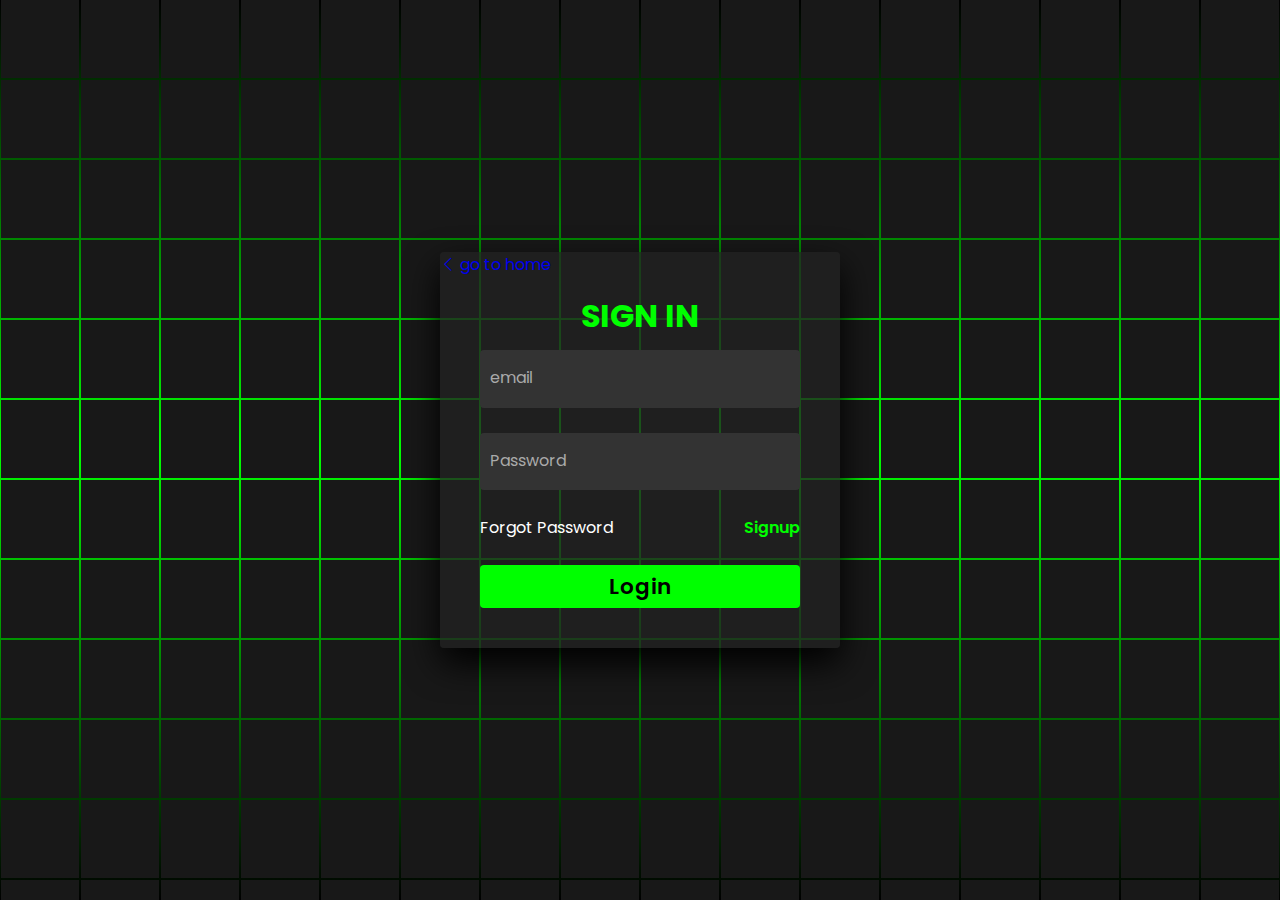
<file: pages/login.html>
<!DOCTYPE html>

<html lang="en">
  <head>
    <meta charset="UTF-8" />
    <link
      rel="stylesheet"
      href="https://cdn.jsdelivr.net/npm/bootstrap-icons@1.10.5/font/bootstrap-icons.css"
    />
    <title>Web Store | Login Page</title>
    <style>
      @import url("https://fonts.googleapis.com/css2?family=Quicksand:wght@300;400;500;600;700&display=swap");
      * {
        margin: 0;
        padding: 0;
        box-sizing: border-box;
        font-family: "Quicksand", sans-serif;
      }
      body {
        display: flex;
        justify-content: center;
        align-items: center;
        min-height: 100vh;
        background: #000;
      }
      section {
        position: absolute;
        width: 100vw;
        height: 100vh;
        display: flex;
        justify-content: center;
        align-items: center;
        gap: 2px;
        flex-wrap: wrap;
        overflow: hidden;
      }
      section::before {
        content: "";
        position: absolute;
        width: 100%;
        height: 100%;
        background: linear-gradient(#000, #0f0, #000);
        animation: animate 5s linear infinite;
      }
      @keyframes animate {
        0% {
          transform: translateY(-100%);
        }
        100% {
          transform: translateY(100%);
        }
      }
      section span {
        position: relative;
        display: block;
        width: calc(6.25vw - 2px);
        height: calc(6.25vw - 2px);
        background: #181818;
        z-index: 2;
        transition: 1.5s;
      }
      section span:hover {
        background: #0f0;
        transition: 0s;
      }

      section #userAuthForm {
        position: absolute;
        width: 400px;
        z-index: 5;
      }

      section .signin {
        background: #222222c3;
        display: flex;
        width: 100%;
        justify-content: center;
        align-items: center;
        padding: 40px;
        border-radius: 4px;
        box-shadow: 0 15px 35px rgba(0, 0, 0, 9);
      }
      section #register {
        padding: 10px 40px;
        display: none;
      }
      section .signin .content {
        position: relative;
        width: 100%;
        display: flex;
        justify-content: center;
        align-items: center;
        flex-direction: column;
        gap: 10px;
      }
      section .signin .content h2 {
        font-size: 2em;
        color: #0f0;
        text-transform: uppercase;
      }
      section .signin .content .form {
        width: 100%;
        display: flex;
        flex-direction: column;
        gap: 25px;
      }
      section .signin .content .form .inputBox {
        position: relative;
        width: 100%;
      }
      section .signin .content .form .inputBox input {
        position: relative;
        width: 100%;
        background: #333;
        border: none;
        outline: none;
        border-radius: 4px;
        padding: 25px 10px 7.5px;
        color: #fff;
        font-weight: 500;
        font-size: 1em;
      }
      section #register input {
        padding: 15px 5px 7.5px;
      }
      section #register .inputBox i {
        padding: 5px 10px;
      }
      section .signin .content .form .inputBox i {
        position: absolute;
        padding: 15px 10px;
        left: 0;
        font-style: normal;
        color: #aaa;
        transition: 0.5s;
        pointer-events: none;
      }
      .signin .content .form .inputBox input:focus ~ i,
      .signin .content .form .inputBox input:valid ~ i {
        transform: translateY(-7.5px);
        font-size: 0.8em;
        color: #fff;
      }
      .signin .content .form .links {
        position: relative;
        width: 100%;
        display: flex;
        justify-content: space-between;
      }
      .signin .content .form .links a {
        color: #fff;
        text-decoration: none;
      }
      .signin .content .form .links a:nth-child(2) {
        color: #0f0;
        font-weight: 600;
      }
      .signin .content .form .inputBox input[type="submit"] {
        padding: 5px;
        background: #0f0;
        color: #000;
        font-weight: 600;
        font-size: 1.35em;
        letter-spacing: 0.05em;
        cursor: pointer;
      }
      section #register .content .form .inputBox input[type="submit"] {
        padding: 5px 10px;
      }
      input[type="submit"]:active {
        opacity: 0.6;
      }
      @media (max-width: 900px) {
        section span {
          width: calc(10vw - 2px);
          height: calc(10vw - 2px);
        }
      }
      @media (max-width: 600px) {
        section span {
          width: calc(20vw - 2px);
          height: calc(20vw - 2px);
        }
      }
    </style>
    <link rel="stylesheet" href="../css/common.css" />
  </head>

  <body>
    <!-- partial:index.partial.html -->

    <section>
      <span></span> <span></span> <span></span> <span></span> <span></span>
      <span></span> <span></span> <span></span> <span></span> <span></span>
      <span></span> <span></span> <span></span> <span></span> <span></span>
      <span></span> <span></span> <span></span> <span></span> <span></span>
      <span></span> <span></span> <span></span> <span></span> <span></span>
      <span></span> <span></span> <span></span> <span></span> <span></span>
      <span></span> <span></span> <span></span> <span></span> <span></span>
      <span></span> <span></span> <span></span> <span></span> <span></span>
      <span></span> <span></span> <span></span> <span></span> <span></span>
      <span></span> <span></span> <span></span> <span></span> <span></span>
      <span></span> <span></span> <span></span> <span></span> <span></span>
      <span></span> <span></span> <span></span> <span></span> <span></span>
      <span></span> <span></span> <span></span> <span></span> <span></span>
      <span></span> <span></span> <span></span> <span></span> <span></span>
      <span></span> <span></span> <span></span> <span></span> <span></span>
      <span></span> <span></span> <span></span> <span></span> <span></span>
      <span></span> <span></span> <span></span> <span></span> <span></span>
      <span></span> <span></span> <span></span> <span></span> <span></span>
      <span></span> <span></span> <span></span> <span></span> <span></span>
      <span></span> <span></span> <span></span> <span></span> <span></span>
      <span></span> <span></span> <span></span> <span></span> <span></span>
      <span></span> <span></span> <span></span> <span></span> <span></span>
      <span></span> <span></span> <span></span> <span></span> <span></span>
      <span></span> <span></span> <span></span> <span></span> <span></span>
      <span></span> <span></span> <span></span> <span></span> <span></span>
      <span></span> <span></span> <span></span> <span></span> <span></span>
      <span></span> <span></span> <span></span> <span></span> <span></span>
      <span></span> <span></span> <span></span> <span></span> <span></span>
      <span></span> <span></span> <span></span> <span></span> <span></span>
      <span></span> <span></span> <span></span> <span></span> <span></span>
      <span></span> <span></span> <span></span> <span></span> <span></span>
      <span></span> <span></span> <span></span> <span></span> <span></span>
      <span></span> <span></span> <span></span> <span></span> <span></span>
      <span></span> <span></span> <span></span> <span></span> <span></span>
      <span></span> <span></span> <span></span> <span></span> <span></span>
      <span></span> <span></span> <span></span> <span></span> <span></span>
      <span></span> <span></span> <span></span> <span></span> <span></span>
      <span></span> <span></span> <span></span> <span></span> <span></span>
      <span></span> <span></span> <span></span> <span></span> <span></span>
      <span></span> <span></span> <span></span> <span></span> <span></span>
      <span></span> <span></span> <span></span> <span></span> <span></span>
      <span></span> <span></span> <span></span> <span></span> <span></span>
      <span></span> <span></span> <span></span> <span></span> <span></span>
      <span></span> <span></span> <span></span> <span></span> <span></span>
      <span></span> <span></span> <span></span> <span></span> <span></span>
      <span></span> <span></span> <span></span> <span></span> <span></span>
      <span></span> <span></span> <span></span> <span></span> <span></span>
      <span></span> <span></span> <span></span> <span></span> <span></span>
      <span></span> <span></span> <span></span> <span></span> <span></span>
      <span></span> <span></span> <span></span> <span></span> <span></span>
      <span></span> <span></span> <span></span> <span></span> <span></span>
      <span></span> <span></span> <span></span> <span></span> <span></span>

      <div id="userAuthForm">
        <div class="absolute">
          <a href="../" class="goBack"
            ><i class="bi bi-chevron-left"></i> go to home</a
          >
        </div>
        <div class="signin" id="login">
          <div class="content">
            <h2>Sign In</h2>
            <div class="form">
              <div class="inputBox">
                <input type="text" required /> <i>email</i>
              </div>

              <div class="inputBox">
                <input type="password" required /> <i>Password</i>
              </div>

              <div class="links">
                <a href="#">Forgot Password</a>
                <a href="#" id="goSignUp">Signup</a>
              </div>

              <div class="inputBox">
                <input type="submit" value="Login" />
              </div>
            </div>
          </div>
        </div>
        <div class="signin register" id="register">
          <div class="content">
            <h2>Sign Up</h2>
            <div class="form">
              <div class="inputBox">
                <input type="text" required /> <i>Email</i>
              </div>
              <div class="inputBox">
                <input type="text" required /> <i>Mobile Number</i>
              </div>
              <div class="inputBox">
                <input type="password" required /> <i>Password</i>
              </div>
              <div class="inputBox">
                <input type="password" required /> <i>Confirm Password</i>
              </div>

              <div class="links">
                <a href="#"></a> <a href="#" id="goSignIn">Sign In</a>
              </div>

              <div class="inputBox">
                <input type="submit" value="Sign Up" />
              </div>
            </div>
          </div>
        </div>
      </div>
    </section>
    <!-- partial -->
    <script>
      const userAuthForm = document.getElementById("userAuthForm");

      const handleForms = (e, state = false) => {
        e.preventDefault();
        if (state) {
          userAuthForm.querySelector("#login").style.display = "none";
          userAuthForm.querySelector("#register").style.display = "flex";
        } else {
          userAuthForm.querySelector("#login").style.display = "flex";
          userAuthForm.querySelector("#register").style.display = "none";
        }
      };
      if (userAuthForm) {
        userAuthForm
          .querySelector("#goSignUp")
          .addEventListener("click", (e) => handleForms(e, true));
        userAuthForm
          .querySelector("#goSignIn")
          .addEventListener("click", handleForms);
      }
    </script>
  </body>
</html>
</file>
<file: css/common.css>
@import url("https://fonts.googleapis.com/css2?family=Poppins&display=swap");
* {
  margin: 0;
  padding: 0;
  font-family: "Poppins", sans-serif;
}
:root {
  /* --theme-color: #dfae26; */
  --theme-color: #faeaa1;
}
body {
  width: 100%;
}
.topHead {
  background-color: var(--theme-color);
  padding: 5px;
  text-align: center;
  font-size: 1rem;
}
li {
  list-style: none;
}
a {
  text-decoration: none;
}

/* flexbox start */
.flex {
  display: flex;
}
.all_center {
  display: flex;
  justify-content: center;
  align-items: center;
}
.jt-between {
  justify-content: space-between;
}
.jt-evenly {
  justify-content: space-evenly;
}
.jt-around {
  justify-content: space-around;
}
.jt-center {
  justify-content: center;
}
.jt-end {
  justify-content: flex-end;
}
.items-center {
  align-items: center;
}
.gap-half {
  gap: 0.5rem;
}
.gap-1 {
  gap: 1rem;
}
.gap-2 {
  gap: 2rem;
}
.gap-3 {
  gap: 3rem;
}
.gap-4 {
  gap: 4rem;
}
.gap-5 {
  gap: 5rem;
}
.flex-column {
  flex-direction: column;
}

/* flexbox end */

.text-center {
  text-align: center;
}
.over-hidden {
  overflow: hidden;
}
.text-white {
  color: #fff;
}
/* padding section start */
.p-half {
  padding: 0.5rem;
}
.p-1 {
  padding: 1rem;
}
.p-2 {
  padding: 2rem;
}
.p-3 {
  padding: 3rem;
}
.p-4 {
  padding: 4rem;
}
.p-5 {
  padding: 5rem;
}
.px-half {
  padding-left: 0.5rem;
  padding-right: 0.5rem;
}
.px-1 {
  padding-left: 1rem;
  padding-right: 1rem;
}
.px-2 {
  padding-left: 2rem;
  padding-right: 2rem;
}
.px-3 {
  padding-left: 3rem;
  padding-right: 3rem;
}
.px-4 {
  padding-left: 4rem;
  padding-right: 4rem;
}
.px-5 {
  padding-left: 5rem;
  padding-right: 5rem;
}
/* margin section start */
.m-half {
  margin: 0.5rem;
}
.mt-half {
  margin-top: 0.5rem;
}
.mb-half {
  margin-bottom: 0.5rem;
}
.mr-half {
  margin-right: 0.5rem;
}
.ml-half {
  margin-left: 0.5rem;
}

.m-1 {
  margin: 1rem;
}
.m-2 {
  margin: 2rem;
}
.m-3 {
  margin: 3rem;
}
.m-4 {
  margin: 4rem;
}
.m-5 {
  margin: 5rem;
}
.mt-1 {
  margin-top: 1rem;
}
.mt-2 {
  margin-top: 2rem;
}
.mt-3 {
  margin-top: 3rem;
}
.mt-4 {
  margin-top: 4rem;
}
.mt-5 {
  margin-top: 5rem;
}
.mb-1 {
  margin-bottom: 1rem;
}
.mb-2 {
  margin-bottom: 2rem;
}
.mb-3 {
  margin-bottom: 3rem;
}
.mb-4 {
  margin-bottom: 4rem;
}
.mb-5 {
  margin-bottom: 5rem;
}
.mr-1 {
  margin-right: 1rem;
}
.mr-2 {
  margin-right: 2rem;
}
.mr-3 {
  margin-right: 3rem;
}
.mr-4 {
  margin-right: 4rem;
}
.mr-5 {
  margin-right: 5rem;
}
.ml-1 {
  margin-left: 1rem;
}
.ml-2 {
  margin-left: 2rem;
}
.ml-3 {
  margin-left: 3rem;
}
.ml-4 {
  margin-left: 4rem;
}
.ml-5 {
  margin-left: 5rem;
}
/* margin section end */

/* position */
.relative {
  position: relative;
}
.absolute {
  position: absolute;
}

/* width section :start */
.w-100 {
  width: 100%;
}
.w-50 {
  width: 50%;
}
.w-75 {
  width: 75%;
}
.w-25 {
  width: 25%;
}
.w-20 {
  width: 20%;
}
.w-80 {
  width: 80%;
}
/* width section :end */
/* height section start  */
.h-100 {
  height: 100%;
}
.h-50 {
  height: 50%;
}
.h-75 {
  height: 75%;
}
.h-25 {
  height: 25%;
}
.h-50vh {
  height: 50vh;
}
/* height section end  */

img {
  width: 100%;
  height: 100%;
  display: block;
}
.container {
  padding-left: 5rem;
  padding-right: 5rem;
}
.section {
  padding-top: 1rem;
  padding-bottom: 1rem;
}
.heading {
  color: #303030;
  position: relative;
  display: inline;
  padding-bottom: 0.2rem;
}
.heading::after {
  content: "";
  position: absolute;
  height: 5px;
  width: 5px;
  top: 98%;
  right: 0;
  background: #000;
  border-radius: 50%;
  animation: headingBox 2s 1s infinite ease-out alternate;
}
.heading::before {
  content: "";
  position: absolute;
  height: 5px;
  width: 5px;
  top: 98%;
  right: 0;
  background: #000;
  border-radius: 50%;
  animation: headingBox 2s infinite ease-out alternate;
}
.headingTag {
  color: #128147;
  font-size: .8rem;
  font-weight: 600;
}
@keyframes headingBox {
  0% {
    right: 0;
  }
  100% {
    right: 100%;
  }
}

.goBack {
  z-index: 1000;
  top: 3px;
  left: 3px;
}
.goBack a {
  color: #0f0;
  font-size: 0.9rem;
  text-transform: capitalize;
  z-index: 1000;
}

figure.zoomBox {
  overflow: hidden;
  border-top-left-radius: 5px;
  border-top-right-radius: 5px;
}
figure.zoomBox img {
  transition: all 3s ease-out;
}
figure.zoomBox:hover img {
  scale: 1.02;
}
.btn {
  color: black;
  border: 0;
  background-color: transparent;
}
.btn-theme {
  color: black;
  background-color: var(--theme-color);
  padding: 0.3rem 2rem;
}

.pointer {
  cursor: pointer;
}

.action_btn {
  position: relative;
  overflow: hidden;
}
.action_btn::after {
  content: "";
  position: absolute;
  width: 10%;
  height: 100%;
  background-color: rgba(255, 253, 253, 0.755);
  top: 0;
  left: -100%;
  transform: rotate(-35deg);
  transition: all 1.5s ease-out;
  box-shadow: 0px 0px 100px red;
  animation: rotation 1s infinite;
}
.action_btn:hover:after {
  top: 0;
  left: 120%;
}
@keyframes rotation {
  0% {
    transform: rotate(0);
  }
  100% {
    transform: rotate(1440deg);
  }
}

.help-inline {
  position: absolute;
  background-color: transparent;
  color: #f33066;
  border-radius: 5px;
  padding: 0px 10px;
  font-size: 11px;
  font-weight: 600;
  letter-spacing: 0.5px;
  top: 100%;
  left: 0;
  width: auto;
  height: auto;
}

.text-end {
  text-align: right;
}
</file>
